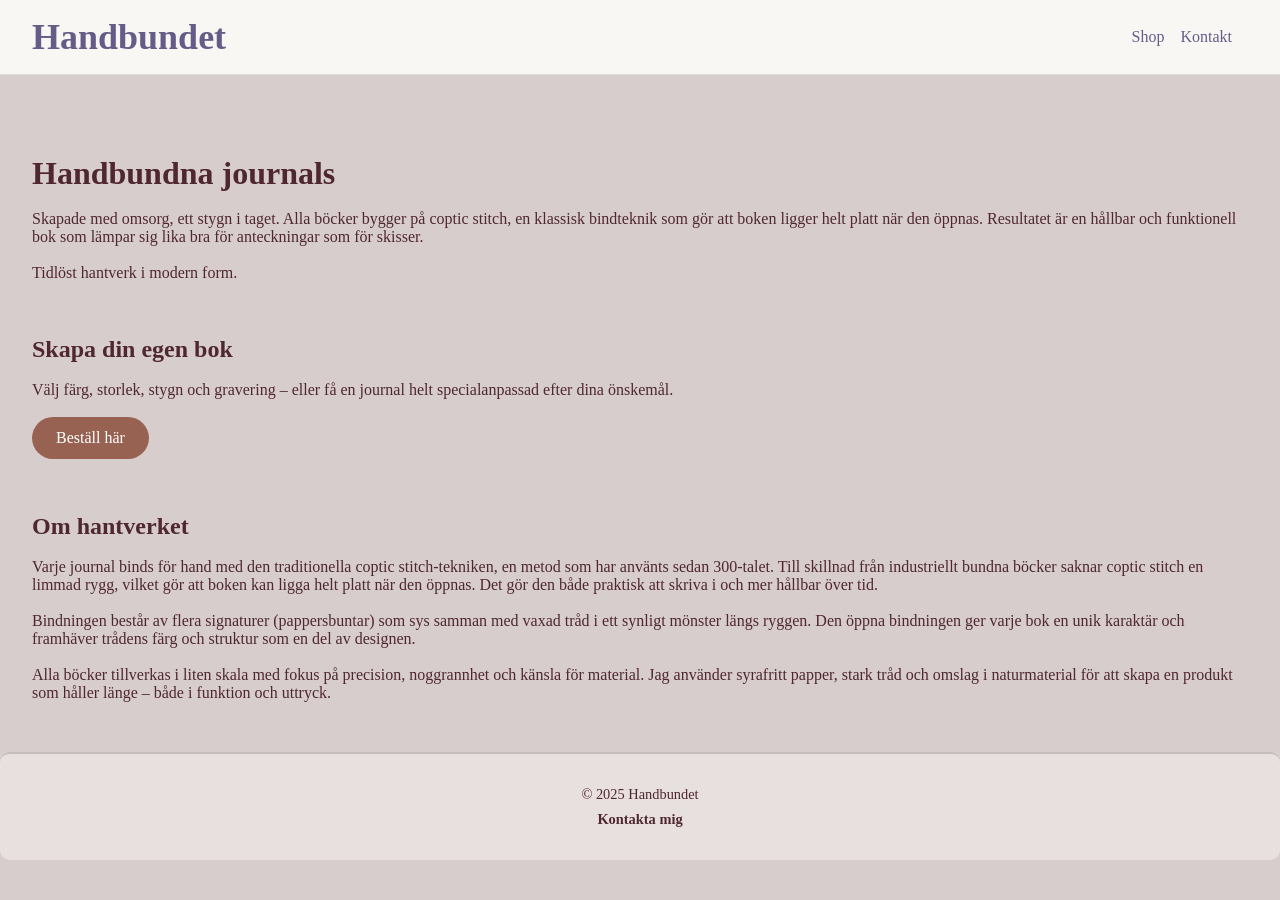
<file: index.html>
<!DOCTYPE html>
<html lang="sv"> <!--för bättre tillgänglighet -> sökmotorer, skärmläsare osv-->

<head>
    <meta charset="UTF-8">
    <meta name="description"
        content="Handbundet är en webbshop för handbundna journaler vars utseende och form anpassas efter din önskan">
    <meta name="viewport" content="width=device-width, initial-scale=1.0">
    <meta name="author" content="Shaista Ahmadgul">
    <link rel="stylesheet" href="style.css">
    <!--Externa stylesheets för varje sida nästa gång plus en gemensam stylesheet för genomgående styling -->
    <title>Handbundna journals</title>
</head>

<body>
    <header>
        <a href="index.html" class="headertitle">
            <h1>Handbundet</h1>
        </a>
        <nav>
            <a href="shop.html">Shop</a>
            <a href="contact.html">Kontakt</a>
        </nav>
        <!-- Hamburgarmeny nästa gång för mobil -->
    </header>
    <main>
        <div>
            <h1>Handbundna journals</h1>
            <br>
            <p>Skapade med omsorg, ett stygn i taget. Alla böcker bygger på coptic stitch,
                en klassisk bindteknik som gör att boken ligger helt platt när den öppnas. Resultatet är en hållbar och
                funktionell bok som lämpar sig lika bra för anteckningar som för skisser.
                <br><br>

                Tidlöst hantverk i modern form.
            </p>
        </div>
        <br><br><br>

        <div>
            <h2>Skapa din egen bok</h2>
            <br>
            <p>Välj färg, storlek, stygn och gravering – eller få en journal helt specialanpassad efter dina önskemål.
            </p>
            <br>
            <a href="shop.html" class="button">Beställ här</a><br><br>
            <!-- påverkas tillgänglighet av att göra knappen på detta vis istället för button tagen? -->
            <br><br>
            <h2>Om hantverket</h2>
            <br>
            <p>Varje journal binds för hand med den traditionella coptic stitch-tekniken, en metod som har använts sedan
                300-talet. Till skillnad från industriellt bundna böcker saknar coptic stitch en limmad rygg, vilket gör
                att boken kan ligga helt platt när den öppnas. Det gör den både praktisk att skriva i och mer hållbar
                över tid.<br><br>

                Bindningen består av flera signaturer (pappersbuntar) som sys samman med vaxad tråd i ett synligt
                mönster längs ryggen. Den öppna bindningen ger varje bok en unik karaktär och framhäver trådens färg och
                struktur som en del av designen.<br><br>

                Alla böcker tillverkas i liten skala med fokus på precision, noggrannhet och känsla för material. Jag
                använder syrafritt papper, stark tråd och omslag i naturmaterial för att skapa en produkt som håller
                länge – både i funktion och uttryck.</p>
        </div><br>
    </main>

    <footer>
        <p>&copy; 2025 Handbundet</p>
        <p><a href="contact.html">Kontakta mig</a>
    </footer>


</body>

</html>
</file>
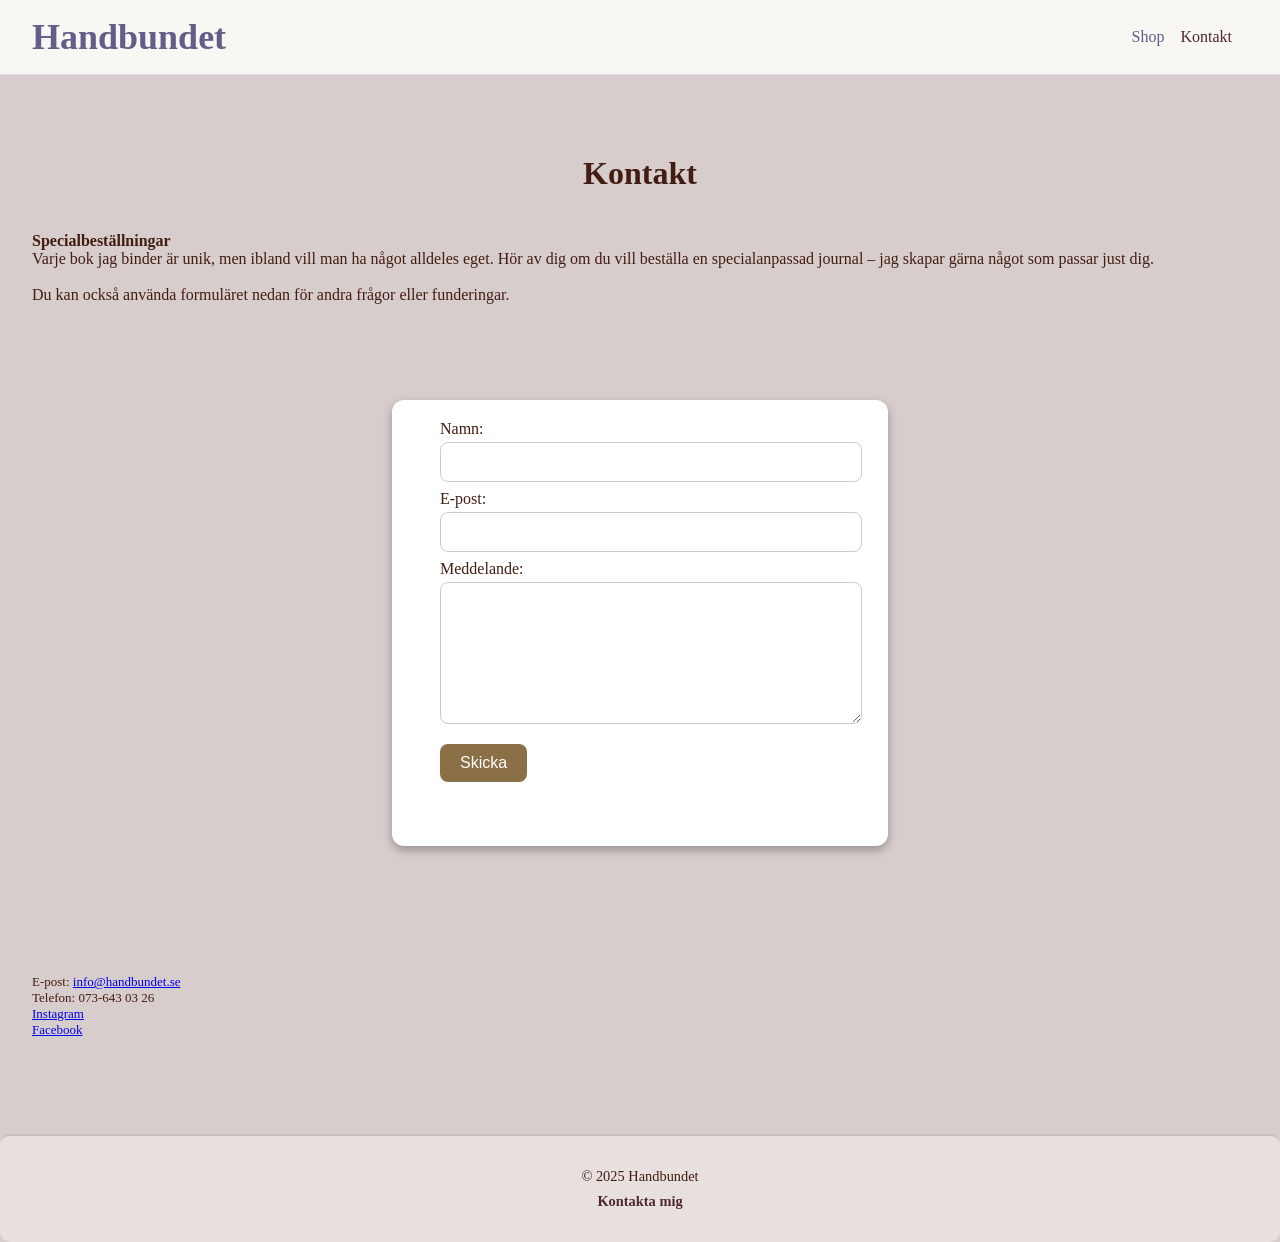
<file: contact.html>
<!DOCTYPE html>
<html lang="sv">

<head>
    <meta charset="UTF-8">
    <meta name="viewport" content="width=device-width, initial-scale=1.0">
    <meta name="author" content="Shaista Ahmadgul">
    <meta name="viewport" content="width=device-width, initial-scale=1.0">
    <title>Kontakt</title>
    <style>
        * {
            padding: 0;
            margin: 0;
        }

        body {
            font-family: Georgia, 'Times New Roman', Times, serif;
            background-color: rgb(216, 205, 205);
            color: rgb(67, 29, 18)
        }


        header {
            display: flex;
            flex-direction: column;
            justify-content: space-between;
            align-items: center;
            padding: 1rem 2rem;
            background-color: #f8f7f4;
            border-bottom: 1px solid #ddd;
            margin-bottom: 3em;
        }

        .headertitle {
            text-decoration: none;
            font-size: x-small;
            font-family: "Georgia", serif;
            color: #655d88;
        }

        nav {
            display: flex;
            flex-direction: column;
            align-items: center;
        }

        nav a {
            text-decoration: none;
            color: #655d88;
            margin-right: 1rem;
            margin-top: 2rem;
        }

        nav a:nth-child(2) {
            color: #4f2731;
        }

        main {
            padding: 2rem;
        }

        .kontakt-titel {
            display: flex;
            justify-content: center;
            padding-bottom: 2.5rem;
        }

        .specialbeställningar-titel {
            font-size: medium;
        }

        .specialbeställningar-text {
            margin-bottom: 4rem;
        }

        .form-container {
            background: #ffffff;
            padding: 2rem 3rem;
            border-radius: 12px;
            box-shadow: 0 4px 10px rgba(0, 0, 0, 0.3);
            max-width: 400px;
            width: 100%;
            margin: 2rem auto;
            font-family: "Georgia", serif;
            color: rgb(67, 29, 18);
        }

        .form-container p {
            margin: 0.5rem 0 0.25rem;
            font-weight: 500;
        }

        .form-container input[type="text"],
        .form-container input[type="email"],
        .form-container textarea {
            width: 100%;
            padding: 10px;
            border: 1px solid #ccc;
            border-radius: 8px;
            font-size: 1rem;
            transition: border-color 0.3s ease;
        }

        .form-container input:focus,
        .form-container textarea:focus {
            outline: none;
            border-color: #8b6f47;
        }

        .form-container textarea {
            min-height: 120px;
            resize: vertical;

        }

        .form-container input[type="submit"] {
            background-color: #8b6f47;
            color: white;
            border: none;
            padding: 10px 20px;
            border-radius: 8px;
            cursor: pointer;
            font-size: 1rem;
            margin-top: 1rem;
            transition: background-color 0.4s ease;
        }

        /*submittar ingenstans nu, lägga method=post och en url till server i framtiden?*/
        .form-container input[type="submit"]:hover {
            background-color: rgb(67, 29, 18)
        }

        .form-title {
            font-size: medium;
        }

        .form-container {
            padding-bottom: 4rem;
            padding-top: 0.75rem;
        }

        .contact-info-socials {
            margin-bottom: 4rem;
            margin-top: 6rem;
            font-size: small;
        }

        /*min-width så att formen inte blir för liten när skärmstrl är mindre*/
        #contact-container {
            display: flex;
            min-width: 200px;
        }


        footer {
            margin-top: auto;
            background-color: rgb(231, 224, 222);
            border-top: 2px solid #c8bdbd;
            text-align: center;
            padding: 1.5rem 0;
            border-radius: 10px;
            font-size: 0.9rem;
        }

        footer p {
            margin: 0.5rem 0;
        }

        footer a {
            color: #4f2731;
            text-decoration: none;
            font-weight: bold;
        }

        footer a:hover {
            text-decoration: underline;
        }

        @media (min-width: 600px) {
            header {
                flex-direction: row;
            }

            nav {
                flex-direction: row;
            }

            nav a {
                margin-top: 0;
            }
        }

        @media (min-width: 1024px) {
            .headertitle {
                font-size: large;
            }

            textarea {
                width: 100%;
                height: 5rem;
            }
        }
    </style>
</head>

<body>


    <header>
        <a href="index.html" class="headertitle">
            <h1>Handbundet</h1>
        </a>
        <nav>
            <a href="shop.html">Shop</a>
            <a href="contact.html"">Kontakt</a>
        </nav>
    </header>

    <main>

        <div>
            <h1 class=" kontakt-titel">Kontakt</h1>
                </div>

                <div class="contact">
                    <h1 class="specialbeställningar-titel">Specialbeställningar</h1>
                    <div class="specialbeställningar-text">
                        <p>Varje bok jag binder är unik, men ibland vill man ha något alldeles eget.
                            Hör av dig om du vill beställa en specialanpassad journal – jag skapar gärna något som
                            passar just
                            dig.</p><br>
                        <p>Du kan också använda formuläret nedan för andra frågor eller funderingar.</p>
                    </div>


                    <div id="contact-container">
                        <form action="mailto:info@handbundet.se" method="post" enctype="text/plain"
                            class="form-container">
                            <p>Namn:</p>
                            <input type="text" name="namn" required>

                            <p>E-post:</p>
                            <input type="email" name="mail" required>

                            <p>Meddelande:</p>
                            <textarea name="comment" required></textarea>
                            <input type="submit" value="Skicka">
                        </form>
                    </div>

                    <div class="contact-info-socials">
                        <p>E-post: <a href="mailto:info@handbundet.se">info@handbundet.se</a></p>
                        <p>Telefon: 073-643 03 26</p>
                        <a href="https://instagram.com/handbundet" target="_blank">Instagram</a><br>
                        <a href="https://facebook.com/handbundet" target="_blank">Facebook</a>
                    </div>

                    </main>

                    <footer>
                        <p>&copy; 2025 Handbundet</p>
                        <p><a href="contact.html">Kontakta mig</a>
                    </footer>

</body>

</html>
</file>
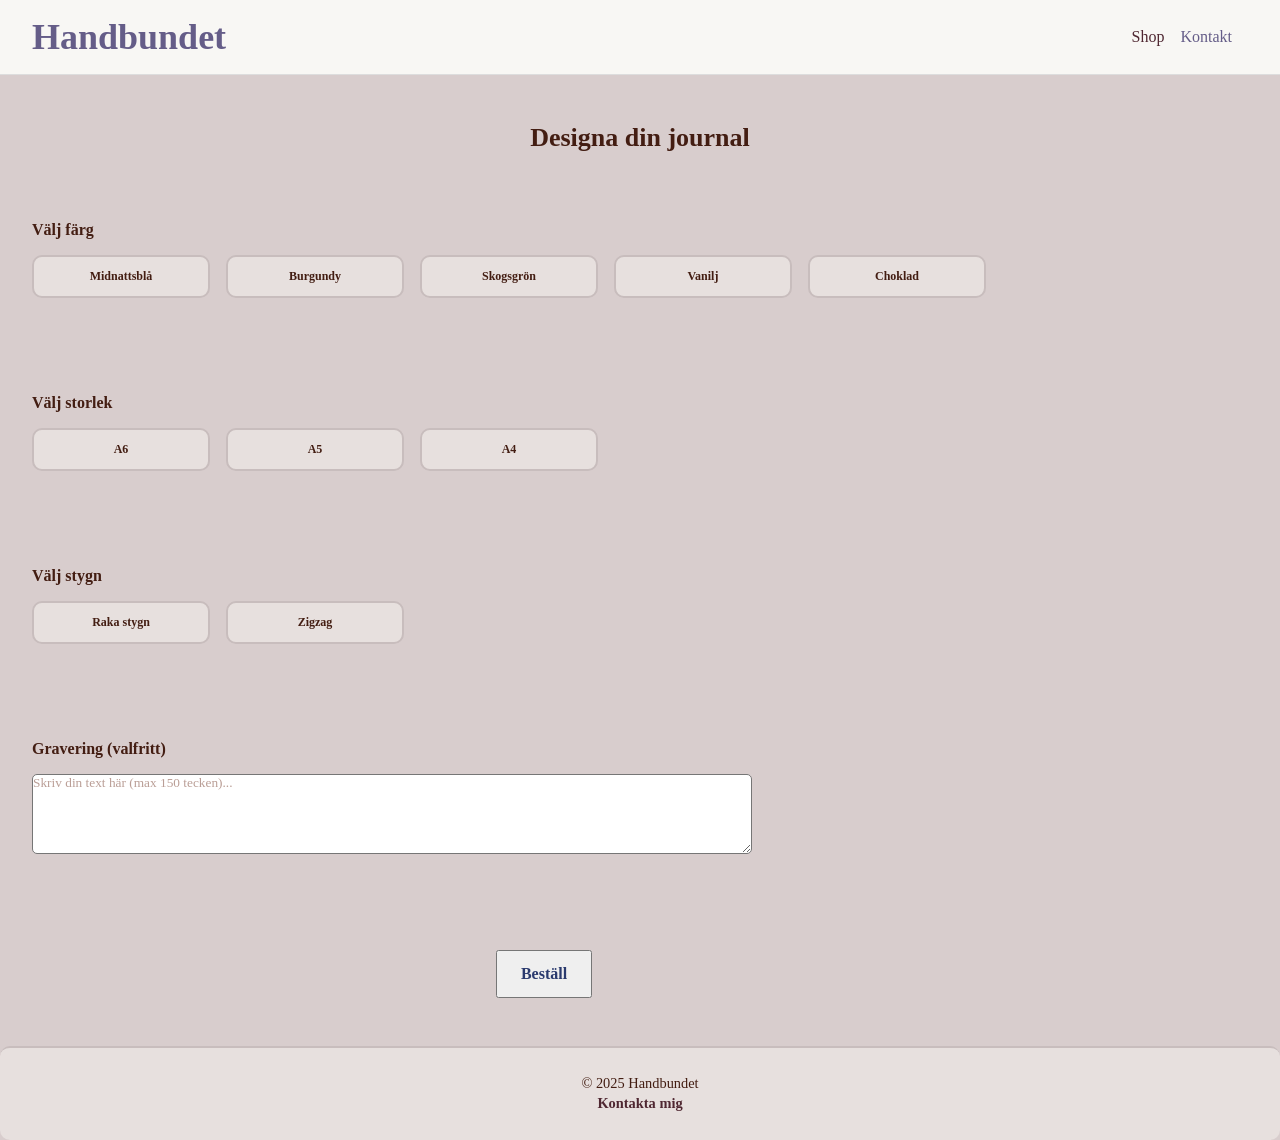
<file: shop.html>
</html>

<!DOCTYPE html>
<html lang="sv">

<head>
    <meta charset="UTF-8">
    <meta name="viewport" content="width=device-width, initial-scale=1.0">
    <meta name="author" content="Shaista Ahmadgul">
    <meta name="viewport" content="width=device-width, initial-scale=1.0">
    <title>Designa din journal</title>
    <style>
        * {
            margin: 0;
            padding: 0;
        }

        body {
            font-family: Georgia, 'Times New Roman', Times, serif;
            background-color: rgb(216, 205, 205);
            color: rgb(67, 29, 18);
            padding: 0;
        }

        .headertitle {
            text-decoration: none;
            font-size: x-small;
            font-family: "Georgia", serif;
            color: #655d88;
        }

        header {
            display: flex;
            flex-direction: column;
            justify-content: space-between;
            align-items: center;
            padding: 1rem 2rem;
            background-color: #f8f7f4;
            border-bottom: 1px solid #ddd;
            margin-bottom: 3em;
        }

        nav {
            display: flex;
            flex-direction: column;
            align-items: center;
        }

        nav a {
            text-decoration: none;
            color: #655d88;
            margin-right: 1rem;
            margin-top: 2rem;
        }

        nav a:nth-child(1) { /* + bredare font nästa gång?*/
            color: #4f2731;
        }

        .designtitle {
            display: flex;
            justify-content: center;
            font-size: small;
        }

        main {
            padding: 2rem;
        }

        .välj {
            font-size: medium;
            padding-bottom: 1rem;
        }


        .designalternativ {
            display: flex;
            flex-direction: column;
            align-items: center;
            gap: 1rem;
        }

        .designalternativ>div { /*targetar alla divar i designalternativ*/
            margin-bottom: 1rem;
            width: 80%;
        }

        input[type="radio"] {
            display: none;
            /* Döljer själva radioknappen */
        }

        label { /*label för radio då checkbox är gömd*/
            cursor: pointer;
            padding: 0.75rem;
            border: 2px solid #c8bdbd;
            border-radius: 10px;
            text-align: center;
            width: 100%;
            transition: all 0.6s ease;
            background-color: rgb(231, 224, 222);
        }

        label h3 {
            font-size: 0.75rem;
        }

        /* Så att personen ser att man klickat på det valda alternativet */
        input[type="radio"]:checked+label {
            border-color: #4f2731;
            background-color: #692b30;
        }

        input[type="radio"]:checked+label h3 { /*vit text när checked*/
            color: white;
        }


        label:hover {
            border-color: #b48e8e;
        }

        .gravering {
            font-size: medium;
            padding-bottom: 1rem;
        }

        textarea::placeholder {
            font-family: Georgia, 'Times New Roman', Times, serif;
            color: rgb(186, 158, 150);
            font-size: 0, 5rem;
        }

        textarea {
            width: 100%;
            height: 4rem;
            border-radius: 5px;
        }

        button {
            height: 3rem;
            width: 6rem;
            font-family: Georgia, 'Times New Roman', Times, serif;
            color: #2a3a6e;
            font-size: medium;
            font-weight: 800;
        }

        button:hover {
            background-color: #cfdcee;
            border: 1px solid rgb(67, 29, 18)
        }

        .button-container {
            display: flex;
            justify-content: center;
        }

        footer { /*varför funkar inte auto på desktop?*/
            margin-top: auto;
            background-color: rgb(231, 224, 222);
            border-top: 2px solid #c8bdbd;
            text-align: center;
            padding: 1.5rem 0;
            border-radius: 10px;
            font-size: 0.9rem;
        }

        footer p {
            margin: 0.2rem 0;
        }

        footer a {
            color: #4f2731;
            text-decoration: none;
            font-weight: bold;
        }

        footer a:hover {
            text-decoration: underline;
        }

        @media (min-width: 600px) {
            header {
                flex-direction: row;
            }

            nav {
                flex-direction: row;
            }

            nav a {
                margin-top: 0;
            }

            .designalternativ {
                flex-direction: row;
                flex-wrap: wrap;
            }

            .designalternativ>div {
                padding: 2rem;
            }

            label {
                width: 150px;
            }
        

            /*ändra flexdirection till row när width är större än 600px 
            så att items inte är i column, innan width 100% av parent*/
        }

        @media (min-width: 1024px) {
            .headertitle {
                font-size: large;
            }

            textarea {
                width: 45rem;
                height: 5rem;
            }
        }
    </style>
</head>

<body>
    <header>
        <a href="index.html" class="headertitle">
            <h1>Handbundet</h1>
        </a>
        <nav>
            <a href="shop.html">Shop</a>
            <a href="contact.html">Kontakt</a>
        </nav>
    </header>
    <div class="designtitle">
        <h1>Designa din journal</h1>
    </div>
    <br><br>
    <div class="designalternativ">
        <div>
            <h2 class="välj">Välj färg</h2>
            <div class="designalternativ">
                <input type="radio" id="blue" name="design" value="midnattsblå">
                <label for="blue">
                    <h3>Midnattsblå</h3>
                </label>

                <input type="radio" id="burgundy" name="design" value="burgundy">
                <label for="burgundy">
                    <h3>Burgundy</h3>
                </label>

                <input type="radio" id="green" name="design" value="skogsgrön">
                <label for="green">
                    <h3>Skogsgrön</h3>
                </label>

                <input type="radio" id="vanilj" name="design" value="vanilj">
                <label for="vanilj">
                    <h3>Vanilj</h3>
                </label>

                <input type="radio" id="choklad" name="design" value="choklad">
                <label for="choklad">
                    <h3>Choklad</h3>
                </label>
            </div>
        </div>

        <div>
            <h2 class="välj">Välj storlek</h2>
            <div class="designalternativ">
                <input type="radio" id="a6" name="storlek" value="a6">
                <label for="a6">
                    <h3>A6</h3>
                </label>

                <input type="radio" id="a5" name="storlek" value="a5">
                <label for="a5">
                    <h3>A5</h3>
                </label>

                <input type="radio" id="a4" name="storlek" value="a4">
                <label for="a4">
                    <h3>A4</h3>
                </label>
            </div>
        </div>

        <div>
            <h2 class="välj">Välj stygn</h2>
            <div class="designalternativ">
                <input type="radio" id="straight" name="stygn" value="rak">
                <label for="straight">
                    <h3>Raka stygn</h3>
                </label>

                <input type="radio" id="zigzag" name="stygn" value="zigzag">
                <label for="zigzag">
                    <h3>Zigzag</h3>
                </label>
            </div>
        </div>

        <div>
            <h2 class="gravering">Gravering (valfritt)</h2>
            <textarea id="engraving" name="engraving" maxlength="150"
                placeholder="Skriv din text här (max 150 tecken)..."></textarea>
        </div>

        <div class="button-container">
            <button class="button">Beställ</button>
        </div>

    </div>
    <footer>
        <p>&copy; 2025 Handbundet</p>
        <p><a href="contact.html">Kontakta mig</a>
    </footer>


</body>

</html>
</file>
<file: style.css>
* {
    font-family: Georgia, 'Times New Roman', Times, serif;
    padding: 0;
    margin: 0;
    /*behövde nolla dessa för att resetta default padding och margin*/
}

body {
    background-color: rgb(216, 205, 205);
    color: #4f2731;
}

header {
    display: flex;
    flex-direction: column; /*mobile first*/
    justify-content: space-between;
    align-items: center;
    padding: 1rem 2rem; /*använder rem nästan överallt för bra genomgående skalning och lätttare underhåll och tillgänglighet*/
    background-color: #f8f7f4;
    border-bottom: 1px solid #ddd;
    margin-bottom: 3rem;
}

.headertitle {
    text-decoration: none;
    font-size: x-small;
    font-family: "Georgia", serif;
    color: #655d88;
}

nav {
    display: flex;
    flex-direction: column;
    align-items: center;
}

nav a {
    text-decoration: none;
    color: #655d88;
    margin-right: 1rem;
    margin-top: 2rem;
}

main {
    padding: 2rem;
}

.button {
    display: inline-block; /*har bästa av inline och block i samma*/
    background-color: #986252;
    color: white;
    padding: 0.75rem 1.5rem;
    border-radius: 9999px;
    text-decoration: none;
    font-weight: 500;
    transition: background 0.4s ease;
}

.button:hover {
    background-color: #d17d7d;
}

footer {
    margin-top: auto; 
    background-color: rgb(231, 224, 222);
    border-top: 2px solid #c8bdbd;
    text-align: center;
    padding: 1.5rem 0;
    border-radius: 10px;
    font-size: 0.9rem;
}

footer p {
    margin: 0.5rem 0;
}

footer a {
    color: #4f2731;
    text-decoration: none;
    font-weight: bold;
}

footer a:hover {
    text-decoration: underline; /*pop up effekt istället? */
}

@media (min-width: 600px) {
    header {
        flex-direction: row;
    }

    nav {
        flex-direction: row;
    }

    nav a {
        margin-top: 0;
    }
} /*hemsidan är för avskalad för större ändringar..?*/

@media (min-width: 1024px) {
    .headertitle {
        font-size: large;
    }
    }
</file>
